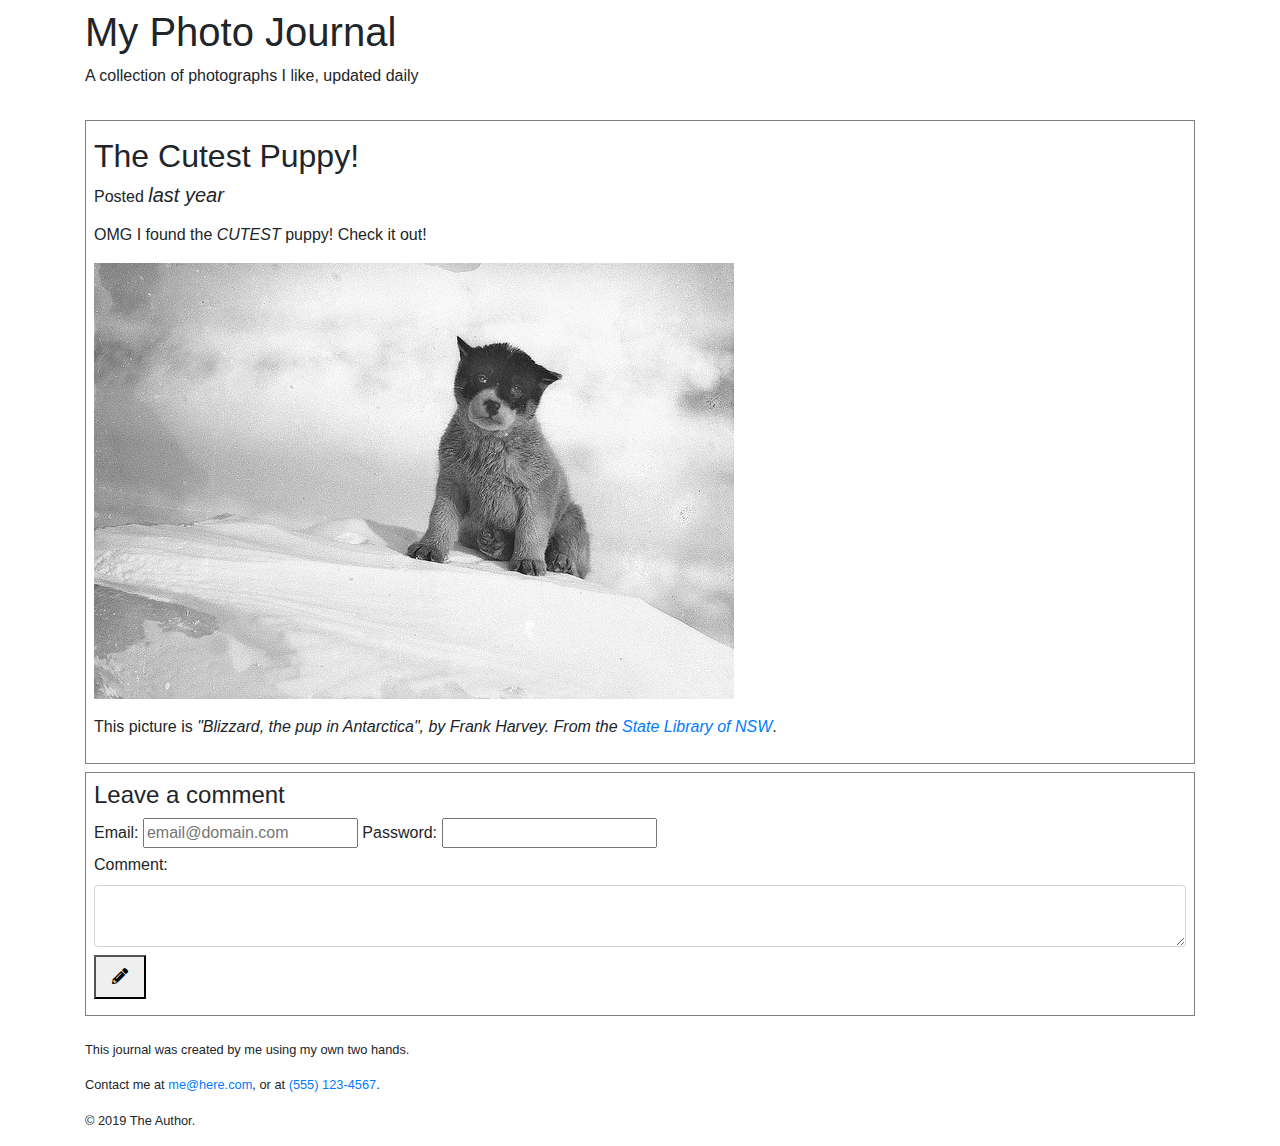
<file: problem-a/index.html>
<!DOCTYPE html>
<html lang="en">
<head>
  <meta charset="utf-8">
  <title>Photo Journal - 09/01/2019</title>
  <link rel="stylesheet" href="https://stackpath.bootstrapcdn.com/bootstrap/4.4.1/css/bootstrap.min.css">
  <link  rel="stylesheet" href="https://cdnjs.cloudflare.com/ajax/libs/font-awesome/5.11.2/css/all.min.css">
  <link rel="stylesheet" href="css/style.css">
</head>
<body class="container">
  <header>
    <!-- Page Title -->
    <h1>My Photo Journal</h1>
    <p>A collection of photographs I like, updated daily</p>
  </header>
  <main>
    <section>
      <!-- Image Post -->
      <header>
        <h2>The Cutest Puppy!</h2>
        <p class="time-posted">Posted <time datetime="2021-09-01">last year</time></p>
      </header>

      <p>OMG I found the <em>CUTEST</em> puppy! Check it out!</p>
      <p>
        <img 
          src="img/2959326615_af04f9878a_z.jpg"
          alt="Puppy in snow.">
        
      </p>
      <p>This picture is <cite>"Blizzard, the pup in Antarctica", by Frank Harvey. From the <a href="https://www.flickr.com/photos/statelibraryofnsw/2959326615/">State Library of NSW</a></cite>.</p>
    </section>

    <section>
      <!-- Comment Form -->
      <form>
        <h2 class="text-small">Leave a comment</h2>
        <div>
          <label for="email_input">Email:</label> <input id="email_input" placeholder="email@domain.com" type="email" name="email">
          <label for="password_input">Password:</label> <input id="password_input" type="password" name="password">
        </div>
        <div>
          <label for="comment_field">Comment:</label>
          <textarea class="form-control" id="comment_field" name="comment"></textarea>
        </div>
        <button type="submit"><i class="fas fa-pencil-alt" aria-label="Submit"></i></button>
      </form>
    </section>
  </main>

  <footer>
    <!-- Author Info -->
    <p>This journal was created by me using my own two hands.</p>
    <address>
      Contact me at <a href="mailto:me@here.com">me@here.com</a>, or at <a href="tel:555-123-4567">(555) 123-4567</a>.
    </address>
    <p>&copy; 2019 The Author.</p>
  </footer>
</body>
</html>
</file>
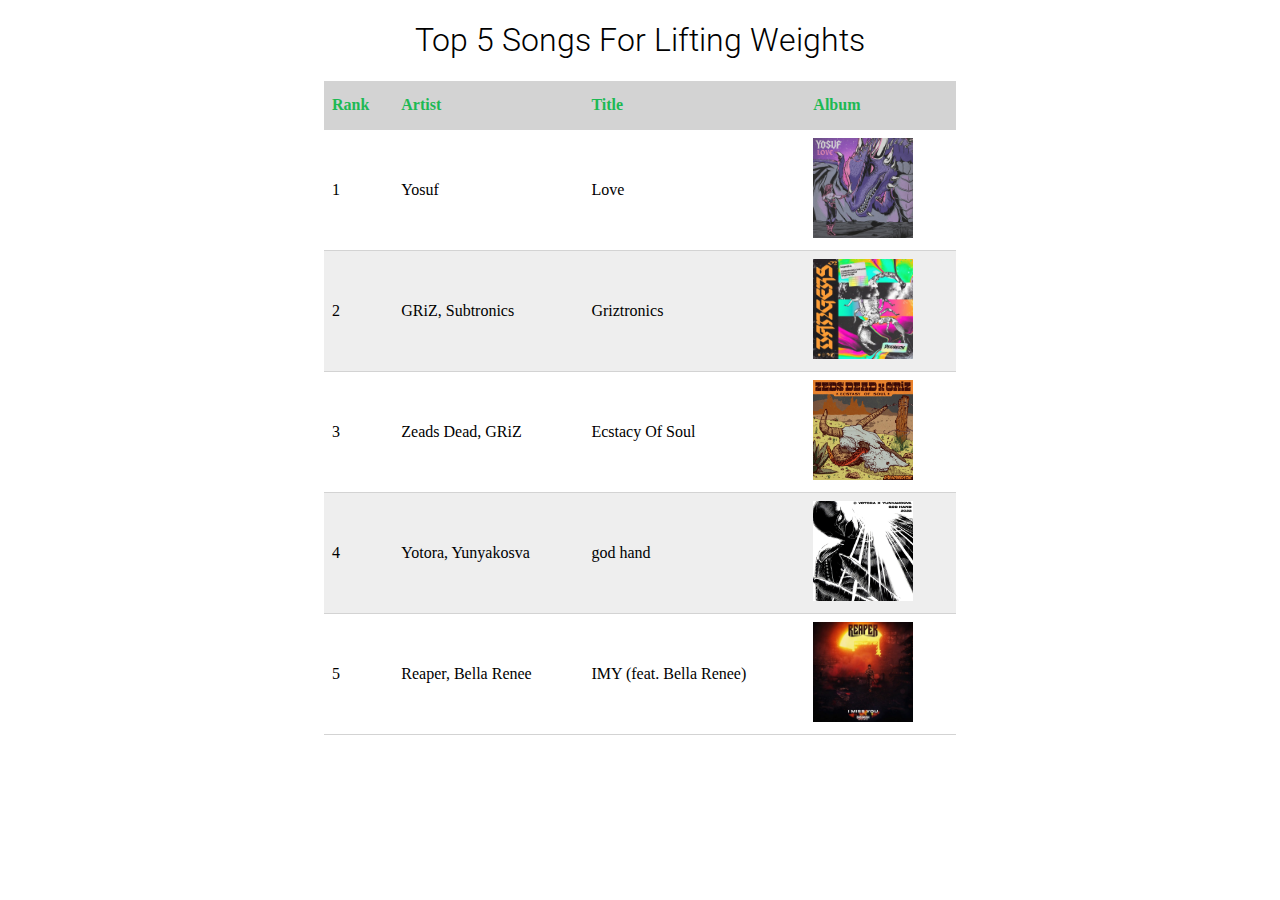
<file: problem-b/index.html>
<!DOCTYPE html>
<html lang="en">
<head>
    <meta charset="UTF-8">  
    <title>Top 5 List</title>
    
    <!-- include required fonts -->
    <link href="https://fonts.googleapis.com/css?family=Roboto:300,400" rel="stylesheet">
    <link rel="stylesheet" href="css/style.css">
</head>
<body>
    <h1>
        Top 5 Songs For Lifting Weights
    </h1>
    <table>
        <thead>
            <tr>
                <th scope="col">Rank</th>
                <th scope="col">Artist</th>
                <th scope="col">Title</th>
                <th scope="col">Album</th>
            </tr>
        </thead>
        <tbody>
            <tr>
                <td>1</td>
                <td>Yosuf</td>
                <td>Love</td>
                <td>
                    <a href="https://open.spotify.com/track/1wnugFeFGJ7VP45WcARGlD?autoplay=true" target="_blank">
                        <img src="./img/Love.jpg" 
                            class="cover" 
                            alt="Love Album Cover">
                    </a>
                </td>
            </tr>
            <tr>
                <td>2</td>
                <td>GRiZ, Subtronics</td>
                <td>Griztronics</td>
                <td>
                    <a href="https://open.spotify.com/track/6OTClxme7EYRZGO6An3SMc" target="_blank">
                        <img src="./img/Griztronics.jpg" 
                            class="cover"
                            alt="Griztronics Album Cover">
                    </a>
                </td>
            </tr>
            <tr>
                <td>3</td>
                <td>Zeads Dead, GRiZ</td>
                <td>Ecstacy Of Soul</td>
                <td>
                    <a href="https://open.spotify.com/track/1E0CZWim9mfwrCkXvieES8?si=Xjo9k-pISwSREx_t02eypw" target="_blank">
                        <img src="./img/EOS.jpg" 
                            class="cover"
                            alt="Ecstacy Of Soul Album Cover">
                    </a>
                </td>
            </tr>
            <tr>
                <td>4</td>
                <td>Yotora, Yunyakosva</td>
                <td>god hand</td>
                <td>
                    <a href="https://open.spotify.com/album/4ll7Rvn1nGyOiKhyS6v9E3" target="_blank">
                        <img src="./img/god_hand.jpg" 
                            class="cover"
                            alt="God Hand Album Cover">
                    </a>
                </td>
            </tr>
            <tr>
                <td>5</td>
                <td>Reaper, Bella Renee</td>
                <td>IMY (feat. Bella Renee)</td>
                <td>
                    <a href="https://open.spotify.com/track/0TuMPEUwvdKnLQcnq4RS8L" target="_blank">
                        <img src="./img/IMY.jpg" 
                            class="cover"
                            alt="IMY Album Cover">
                    </a>
                </td>
            </tr>
        </tbody>
    </table>

</body>
</html>
</file>
<file: problem-a/css/style.css>
/* A class for the time posted line for each blog post */
.time-posted {
  font-weight: 500;
  margin-top: 0;
  margin-bottom: .5rem;
  line-height: 1.2;
}

h2.text-small {
  font-size: 1.5rem;
}

time {
  font-style: italic;
  font-size: 1.25rem;
}

header {
  padding: .5rem 0;
}

section {
  margin: .5rem 0;
  padding: .5rem;
  border: 1px solid gray;
}

button {
  margin: .5rem 0;
  padding: .5rem 1rem;
}


footer {
  padding-top: 1rem;
  font-size: 80%;
}
</file>
<file: problem-b/css/style.css>
h1 {
    font-family: 'Roboto', sans-serif;
    font-weight: 300;
    text-align: center;
}

table {
    width: 50%;
    margin-left: auto;
    margin-right: auto;
    border-collapse: collapse;
}

th, tbody, td {
    padding: .5em;
    border-bottom: 1px solid #d3d3d3;
}

th {
    height: 2rem;
    text-align: left;
    color: #1db954;
    background-color: #d3d3d3;
}

tbody tr:nth-child(even) {
    background-color: #eee;
}

tbody tr:hover {            
    background-color: pink;
}

.cover {
    width: 100px;
    height: 100px;
}
</file>
